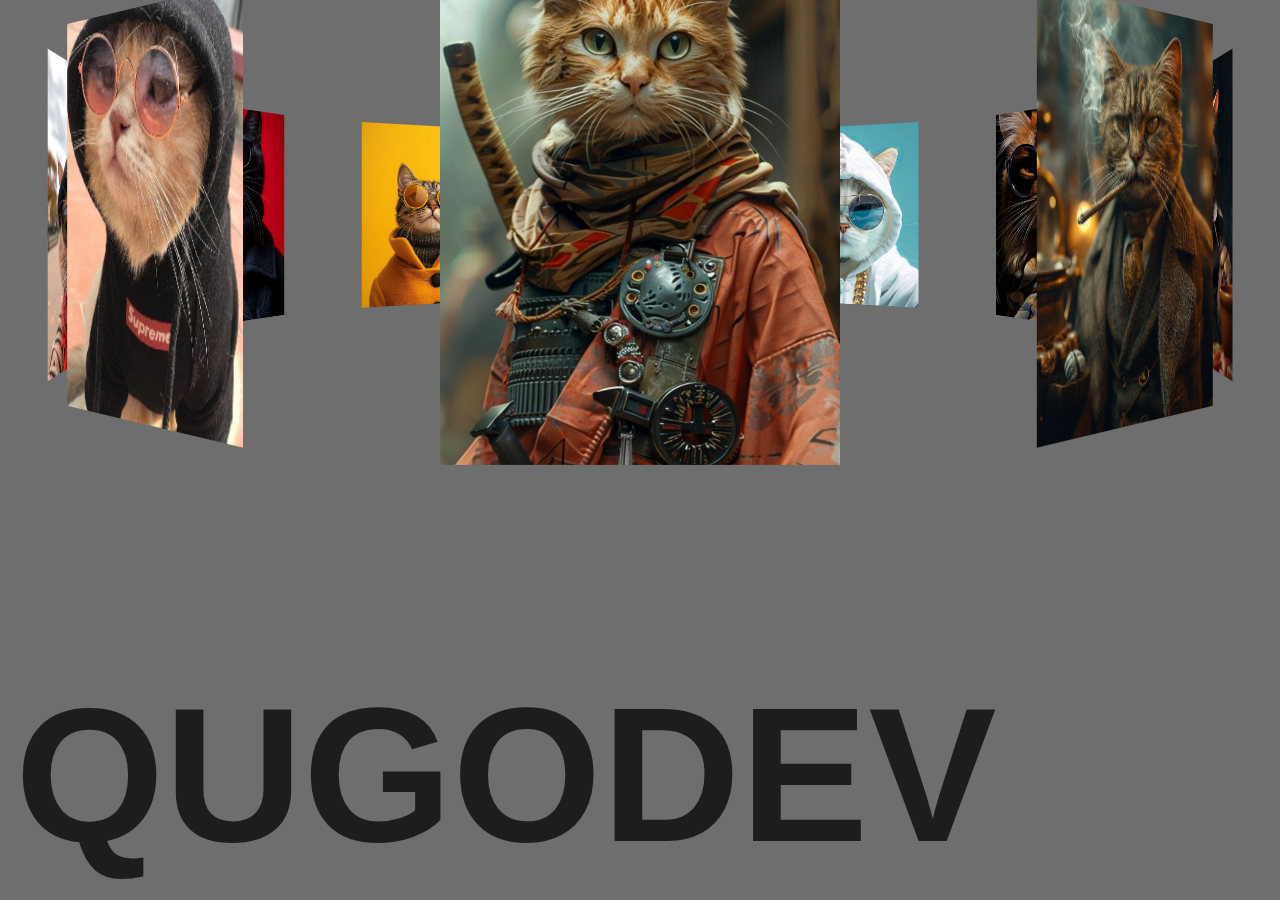
<file: 3D-rotate-slider/index.html>
<!DOCTYPE html>
<html lang="en">

<head>
  <meta charset="UTF-8">
  <meta name="viewport" content="width=device-width, initial-scale=1.0">
  <link rel="stylesheet" href="styles.css">
  <title>3D rotate slider</title>
</head>

<body>
  <section class="banner">
    <div class="slider" style="--quantity:10;"> <!--*  -->
      <div class="item" style="--position:1;"><img src="./images/cat_1.jpg" alt="cat"></div>
      <div class="item" style="--position:2;"><img src="./images/cat_2.jpg" alt="cat"></div>
      <div class="item" style="--position:3;"><img src="./images/cat_3.jpg" alt="cat"></div>
      <div class="item" style="--position:4;"><img src="./images/cat_4.jpg" alt="cat"></div>
      <div class="item" style="--position:5;"><img src="./images/cat_5.jpg" alt="cat"></div>
      <div class="item" style="--position:6;"><img src="./images/cat_6.jpg" alt="cat"></div>
      <div class="item" style="--position:7;"><img src="./images/cat_7.jpg" alt="cat"></div>
      <div class="item" style="--position:8;"><img src="./images/cat_8.jpg" alt="cat"></div>
      <div class="item" style="--position:9;"><img src="./images/cat_9.jpg" alt="cat"></div>
      <div class="item" style="--position:10;"><img src="./images/cat_10.jpg" alt="cat"></div>
    </div>
    <section class="content">
      <h1>QUGODEV</h1>
    </section>
  </section>

</body>

</html>
</file>
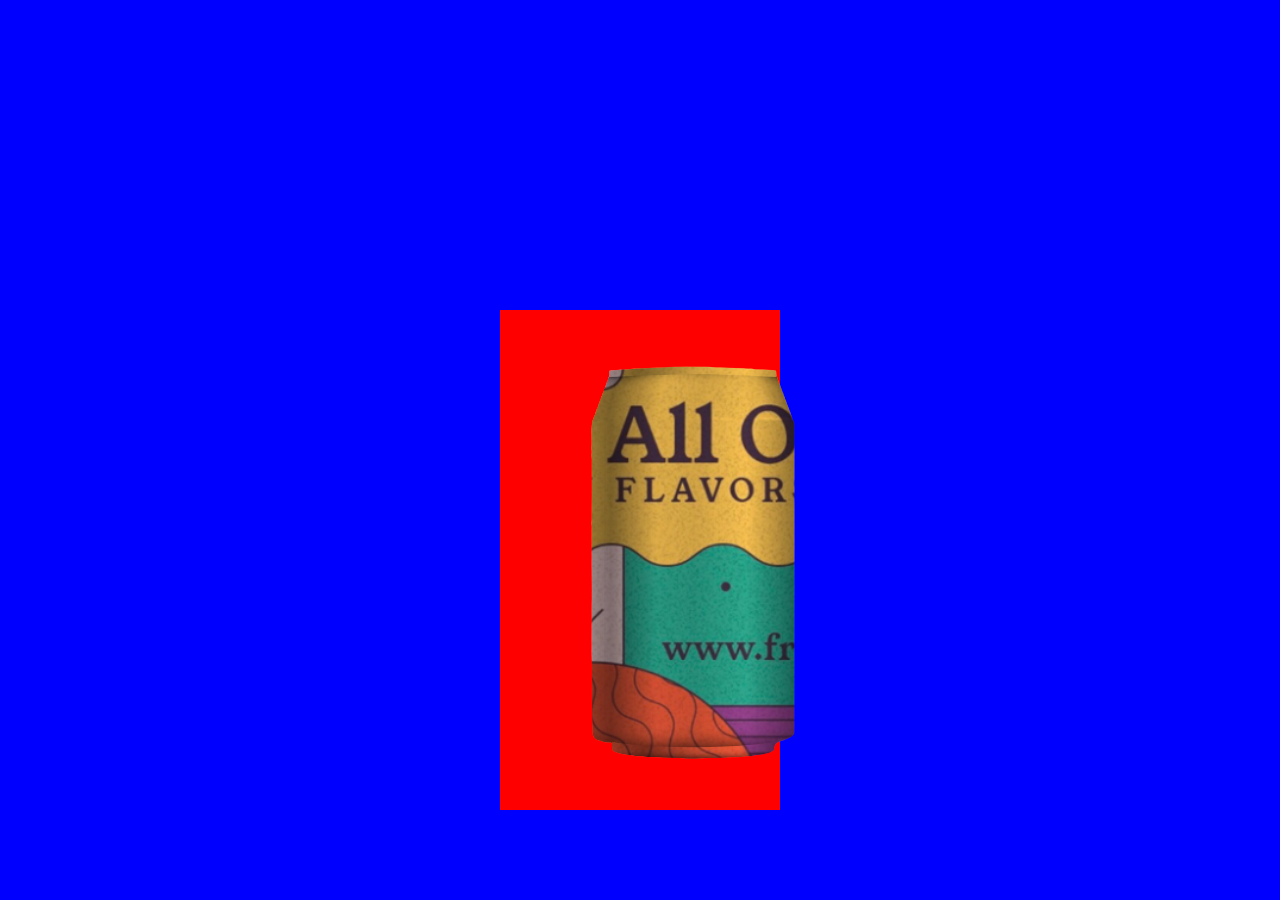
<file: Rotate-can/index.html>
<!DOCTYPE html>
<html lang="en">

<head>
  <meta charset="UTF-8">
  <meta name="viewport" content="width=device-width, initial-scale=1.0">
  <link rel="stylesheet" href="style.css">
  <title>Rotate Can</title>
</head>

<body>
  <header></header>
  <div class="banner">
    <div class="product">
      <div class="soda"></div>
    </div>
  </div>

</body>

</html>
</file>
<file: 3D-rotate-slider/styles.css>
*{
  margin: 0;
  padding: 0;
  box-sizing: border-box;
}

body{
  background-color:rgb(110, 110, 110);
  background-image: url("https://www.transparenttextures.com/patterns/axiom-pattern.png");
}

.banner{
  width: 100%;
  height: 100vh;
  position: relative;
  text-align: center;
  overflow: hidden;
}

.banner .slider{
  position: absolute;
  width: 200px;
  height: 250px;
  top: 10%;
  left: calc(50% - 100px); /** el método calc() lo empleamos para usar cálculos matemáticos dentro de CSS*/
  /* left: calc(50% - 100px) es una forma común de centrar horizontalmente un 
  elemento con un ancho fijo.
  (-100px)Este ajuste compensa la mitad del ancho del elemento, en este caso, 200px / 2 = 100px, 
  para que el elemento quede perfectamente centrado */
  transform-style: preserve-3d; /** le estamos diciendo "añade el eje z" para tener el 3D*/
  transform: perspective(1000px);/** "el eje Z una distancia de 1000px"*/
  /* transform-style: preserve-3d; y transform: perspective(1000px); son parte 
  del sistema de transformaciones 3D en CSS y se usan para crear y 
  controlar efectos tridimensionales */
  animation: autoRun 20s linear infinite; 
  /*! como el slider contiene a todos los items, en vez de hacer una animación para cada item movemos solo el slicer */
  z-index: 3;
}

@keyframes autoRun{
  from{
    transform: perspective(1000px) rotateX(-16deg) rotateY(0deg)
  }to{
    transform: perspective(1000px) rotateX(-16deg) rotateY(360deg);
  }
}

.banner .slider .item{
  position: absolute;
  inset: 0 0 0 0;
  /* La propiedad inset en CSS es un atajo para definir los valores de las 
  propiedades de posición top, right, bottom y left. Cuando utilizas 
  inset: 0 0 0 0;, estás configurando todas esas propiedades a la vez. */
  transform: 
    rotateY(calc((var(--position) - 1) * (360 / var(--quantity)) * 1deg))/** empleamos las variables de estilo CSS (style) que pusimos en el html para hacer el cáculo de la distancia entre objetos*/
    /*! calc() es muy sensible a la escritura, como no des espacio entre operadores y valores no funciona*/
    translateZ(500px); /** "desplaza el objeto 550px en el eje Z"*/
}

.banner .slider .item img{
  width: 100%;
  height: 100%;
  object-fit: cover;
}

.banner .content{
  z-index: 2;
  position: absolute;
  bottom: 0px;
  padding: 15px;
  font-family:Impact, Haettenschweiler, 'Arial Narrow Bold', sans-serif ;
  font-size: 6em;
  color: rgb(29, 29, 29);
}
</file>
<file: Rotate-can/style.css>
*{
  margin:0;
  padding: 0;
  box-sizing: border-box
}

body{
  min-height: 100vh;
  background-color: #6c6c6c
}

.banner{
  height: 100vh;
  overflow: hidden;
  position: relative;
  z-index: 1;
  background-color: blue;
}

.product{
  width:280px;
  height: 500px;
  position: absolute;
  left: 50%;
  transform:translateX(-50%);
  background-color: red;
  z-index: 2;
  transition: 0.7s;
  bottom: 10%;
  --left:0px;
  display: flex;
  flex-direction: column;
  justify-content: center;
  align-items: center;


}

.banner .product .soda{
  background:
  url(assets/gb1.png) var(--left) 0,
  url(assets/can-mockup.png);
  background-size: auto 100%; 
  /*se usa para especificar cómo se debe escalar una imagen de fondo dentro de su contenedor*/
  /* auto (primer valor): Este valor significa que el ancho de la imagen de 
  fondo no se escala, es decir, la imagen se mantiene en su tamaño original 
  en el eje horizontal. La imagen se ajusta automáticamente al ancho del 
  contenedor, sin deformarse.
  100% (segundo valor): En el eje vertical (eje Y), la imagen se escala para
  que ocupe el 100% de la altura del contenedor. Es decir, la altura de la 
  imagen de fondo se ajustará para que coincida exactamente con la altura
  del contenedor, manteniendo la proporción de aspecto en el eje vertical. */
  width: 490px;
  aspect-ratio: 5/6;
  background-blend-mode: multiply;
  mask-image: url(assets/can-mockup.png);
  mask-size: auto 100%;
  transition: 2s;
  
}

.product:hover{
  --left:-500px;
  bottom: 15%;
}
</file>
